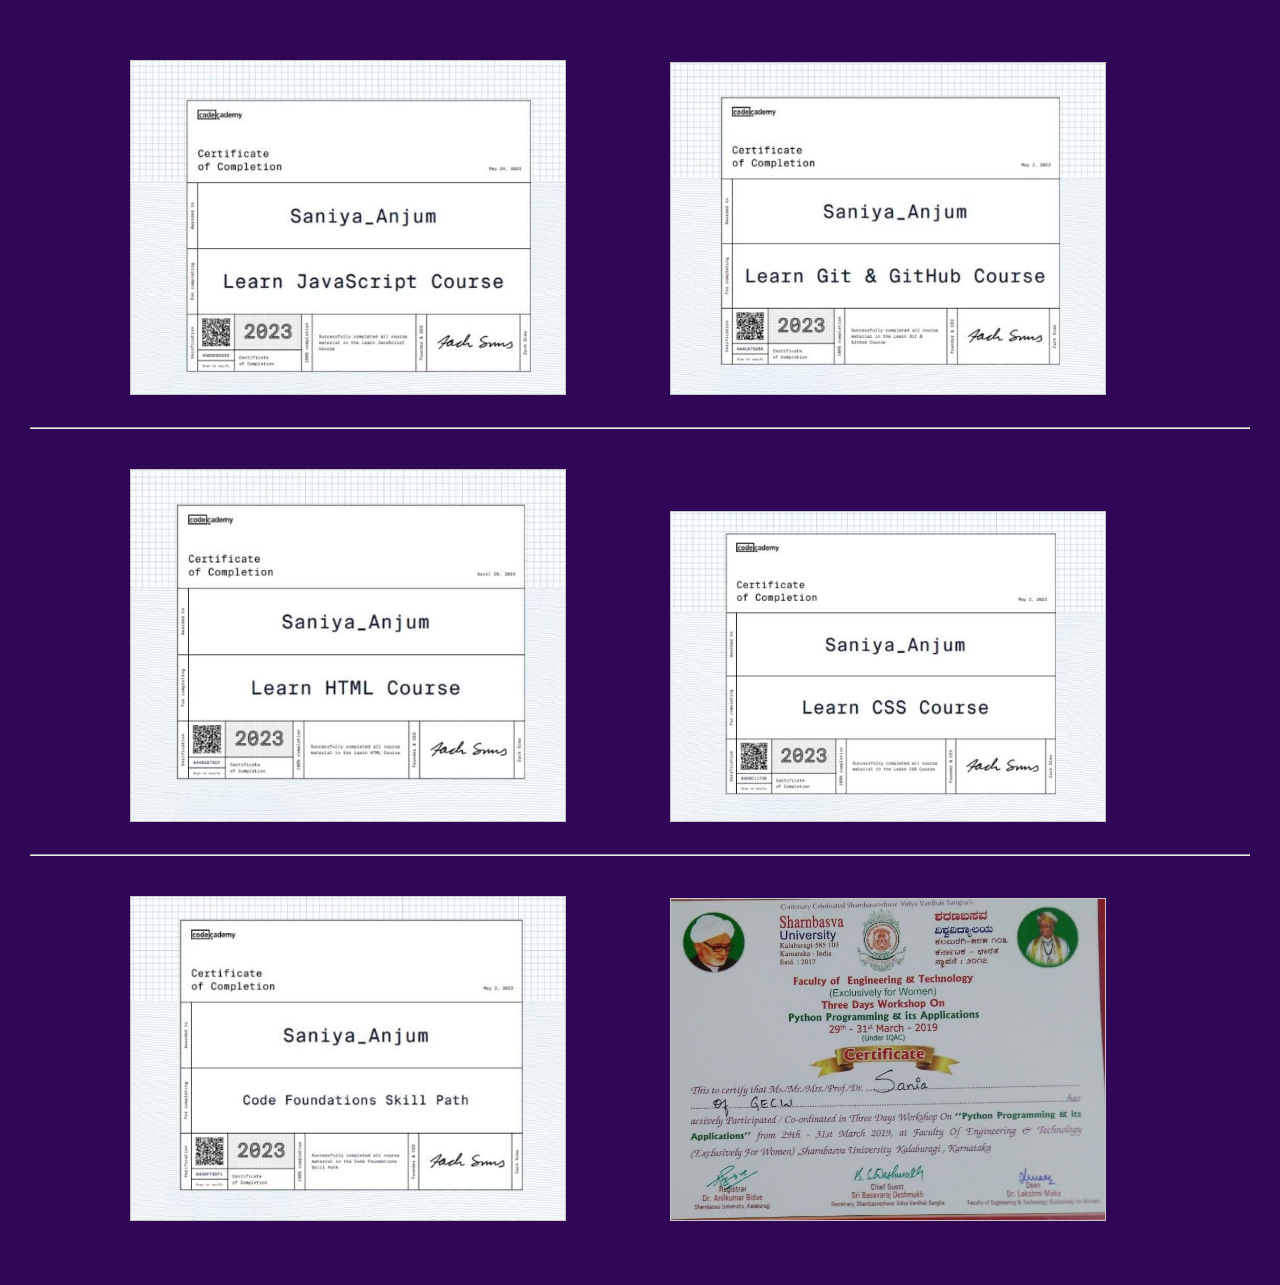
<file: resources/certificate.html>
<!DOCTYPE html>
<html lang="en">

<head>
    <meta charset="UTF-8">
    <meta http-equiv="X-UA-Compatible" content="IE=edge">
    <meta name="viewport" content="width=device-width, initial-scale=1.0">
    <title>Certificate page</title>
</head>
<style>
    *{
        background-color: rgb(48, 6, 87);
        box-sizing: border-box;
    }
    body {
        
        margin: 40px 30px;

    }
    .single {
        box-sizing: border-box;
        margin-left: 10px;
        padding: 20px 30px;
        margin-top: 20px;
        margin-left: 70px;
    }
    .single img {
        border: 1px solid rgb(201, 197, 197);
        width: 40%;
        height: 40%;
       margin-right: 100px;
    }

</style>

<body>
    <a href="certificate.html"></a>
<div id="all">
    
        <div class="single">
            <img src="certificates/js-certificate.jpg">
            <img src="certificates/git-certificate.jpg">
        </div><hr>
        <div class="single">
        <img src="certificates/html-certificate.jpg">
            <img src="certificates/css-certificate.jpg">
        </div><hr>
        <div class="single">
            <img src="certificates/codeFoundation-certificate.jpg">
        <img src="certificates/works-certificate.jpg" >
    </div>
    </div>
</body>

</html>
</file>
